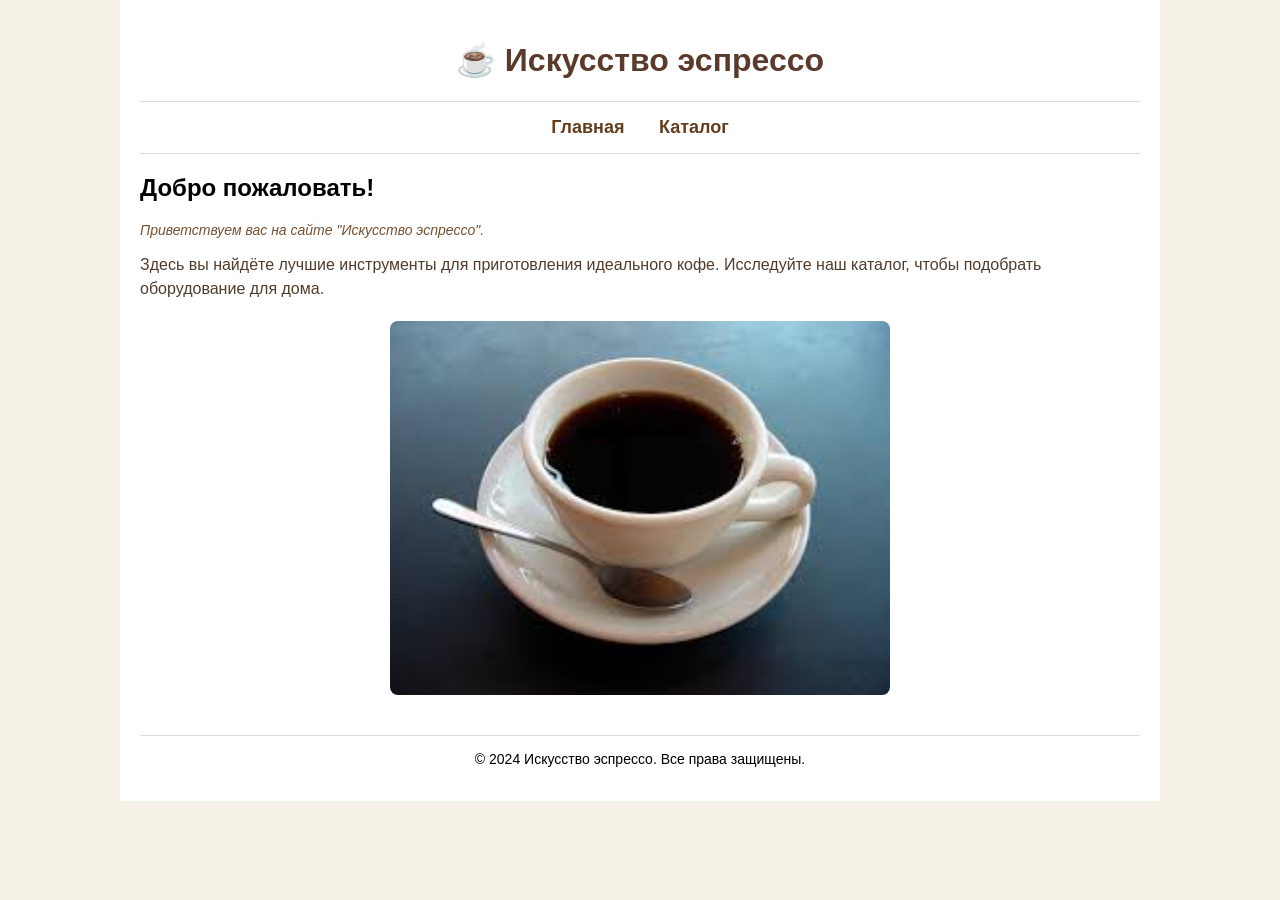
<file: index.html>
<!DOCTYPE html>
<html lang="ru">
<head>
    <meta charset="UTF-8">
    <meta name="viewport" content="width=device-width, initial-scale=1.0">
    <title>Главная</title>
    <link rel="stylesheet" href="style.css">
</head>
<body>
    <div class="container">
        <header>
            <h1>☕ Искусство эспрессо</h1>
            <hr>
            <nav>
                <ul class="menu">
                    <li><a href="index.html">Главная</a></li>
                    <li><a href="catalog.html">Каталог</a></li>
                </ul>
            </nav>
            <hr>
        </header>

        <main>
            <h2>Добро пожаловать!</h2>
            <div class="short-description">
                Приветствуем вас на сайте "Искусство эспрессо".
            </div>
            <div class="full-description">
                Здесь вы найдёте лучшие инструменты для приготовления идеального кофе. 
                Исследуйте наш каталог, чтобы подобрать оборудование для дома.
            </div>
            <img src="images/hero-image.jpg" alt="Кофе" style="width:100%; max-width:500px; display:block; margin:20px auto; border-radius:8px;">
        </main>

        <footer>
            <hr>
            <p>&copy; 2024 Искусство эспрессо. Все права защищены.</p>
        </footer>
    </div>
</body>
</html>
</file>
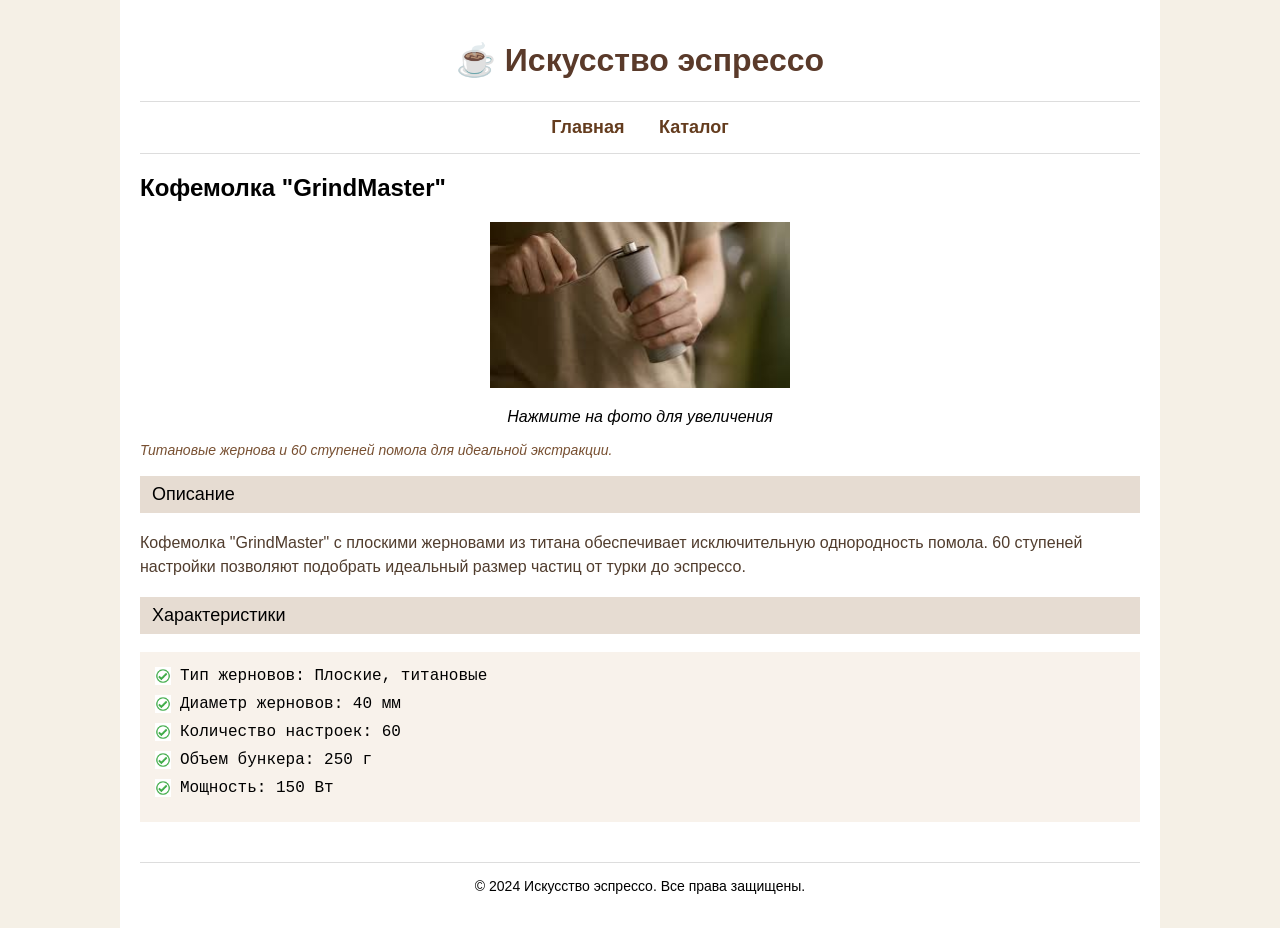
<file: coffee-grinder.html>
<!DOCTYPE html>
<html lang="ru">
<head>
    <meta charset="UTF-8">
    <meta name="viewport" content="width=device-width, initial-scale=1.0">
    <title>Кофемолка GrindMaster</title>
    <link rel="stylesheet" href="style.css">
</head>
<body>
    <div class="container">
        <header>
            <h1>☕ Искусство эспрессо</h1>
            <hr>
            <nav>
                <ul class="menu">
                    <li><a href="index.html">Главная</a></li>
                    <li><a href="catalog.html">Каталог</a></li>
                </ul>
            </nav>
            <hr>
        </header>

        <main>
            <h2>Кофемолка "GrindMaster"</h2>

            <div style="text-align: center;">
                <a href="images/coffee-grinder-full.jpg" target="_blank">
                    <img src="images/coffee-grinder-thumb.jpg" alt="Кофемолка" width="300">
                </a>
                <p><em>Нажмите на фото для увеличения</em></p>
            </div>

            <div class="short-description">
                Титановые жернова и 60 ступеней помола для идеальной экстракции.
            </div>

            <h3>Описание</h3>
            <div class="full-description">
                Кофемолка "GrindMaster" с плоскими жерновами из титана обеспечивает 
                исключительную однородность помола. 60 ступеней настройки позволяют 
                подобрать идеальный размер частиц от турки до эспрессо.
            </div>

            <h3>Характеристики</h3>
            <ul class="characters-list">
                <li>Тип жерновов: Плоские, титановые</li>
                <li>Диаметр жерновов: 40 мм</li>
                <li>Количество настроек: 60</li>
                <li>Объем бункера: 250 г</li>
                <li>Мощность: 150 Вт</li>
            </ul>
        </main>

        <footer>
            <hr>
            <p>&copy; 2024 Искусство эспрессо. Все права защищены.</p>
        </footer>
    </div>
</body>
</html>
</file>
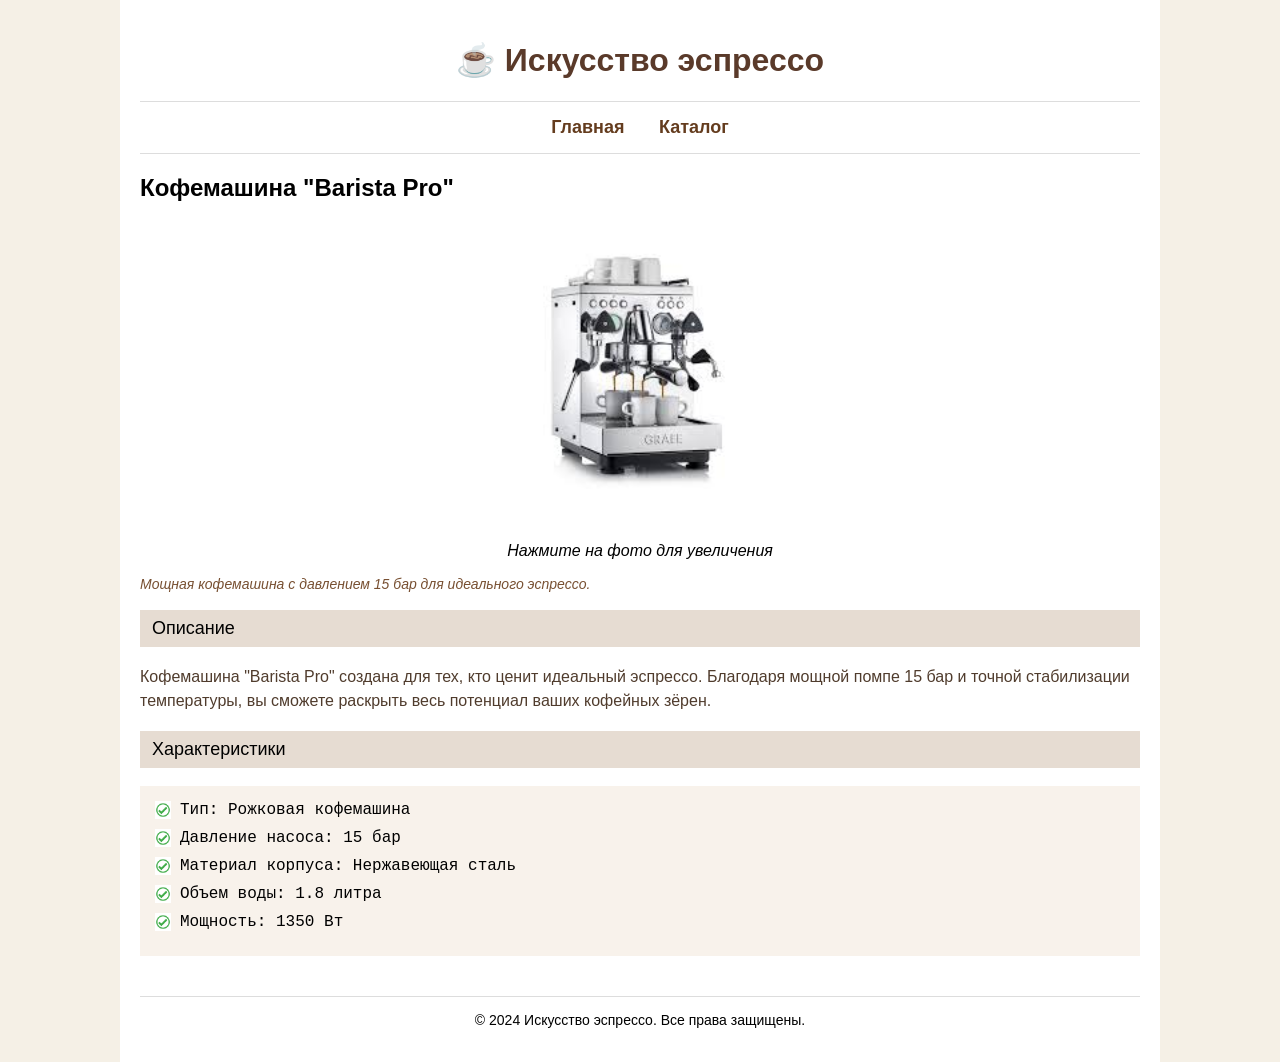
<file: espresso-machine.html>
<!DOCTYPE html>
<html lang="ru">
<head>
    <meta charset="UTF-8">
    <meta name="viewport" content="width=device-width, initial-scale=1.0">
    <title>Кофемашина Barista Pro</title>
    <link rel="stylesheet" href="style.css">
</head>
<body>
    <div class="container">
        <header>
            <h1>☕ Искусство эспрессо</h1>
            <hr>
            <nav>
                <ul class="menu">
                    <li><a href="index.html">Главная</a></li>
                    <li><a href="catalog.html">Каталог</a></li>
                </ul>
            </nav>
            <hr>
        </header>

        <main>
            <h2>Кофемашина "Barista Pro"</h2>

            <!-- Картинка с нажатием (открывается в новом окне) -->
            <div style="text-align: center;">
                <a href="images/espresso-machine-full.jpg" target="_blank">
                    <img src="images/espresso-machine-thumb.jpg" alt="Кофемашина" width="300">
                </a>
                <p><em>Нажмите на фото для увеличения</em></p>
            </div>

            <!-- Краткое описание -->
            <div class="short-description">
                Мощная кофемашина с давлением 15 бар для идеального эспрессо.
            </div>

            <!-- Заголовок и подробное описание -->
            <h3>Описание</h3>
            <div class="full-description">
                Кофемашина "Barista Pro" создана для тех, кто ценит идеальный эспрессо. 
                Благодаря мощной помпе 15 бар и точной стабилизации температуры, 
                вы сможете раскрыть весь потенциал ваших кофейных зёрен.
            </div>

            <!-- Заголовок и список характеристик -->
            <h3>Характеристики</h3>
            <ul class="characters-list">
                <li>Тип: Рожковая кофемашина</li>
                <li>Давление насоса: 15 бар</li>
                <li>Материал корпуса: Нержавеющая сталь</li>
                <li>Объем воды: 1.8 литра</li>
                <li>Мощность: 1350 Вт</li>
            </ul>
        </main>

        <footer>
            <hr>
            <p>&copy; 2024 Искусство эспрессо. Все права защищены.</p>
        </footer>
    </div>
</body>
</html>
</file>
<file: style.css>
body {
    background-color: rgb(245, 240, 230);
    font-family: Arial, sans-serif;
    margin: 0;
    padding: 0;
}

.container {
    max-width: 1000px;
    margin: 0 auto;
    background-color: white;
    padding: 20px;
}

header h1 {
    text-align: center;
    color: #5a3a2a;
}

hr {
    border: none;
    height: 1px;
    background-color: #ddd;
    margin: 15px 0;
}

/* Меню */
.menu {
    list-style: none;
    padding: 0;
    text-align: center;
    margin: 15px 0;
}

.menu li {
    display: inline;
    margin: 0 15px;
}

.menu a {
    color: rgb(100, 60, 30);
    font-size: 18px;
    font-weight: bold;
    text-decoration: none;
}

.menu a:hover {
    text-decoration: underline;
}

/* Фильтр */
.filter {
    margin: 20px 0;
    display: flex;
    gap: 10px;
}

.filter-btn {
    padding: 8px 16px;
    background-color: rgb(230, 220, 210);
    border: none;
    cursor: pointer;
}

.filter-btn.active {
    background-color: rgb(100, 60, 30);
    color: white;
}

/* Каталог */
.catalog {
    display: flex;
    gap: 30px;
    justify-content: center;
    flex-wrap: wrap;
    margin: 30px 0;
}

.catalog-item {
    text-align: center;
    width: 220px;
    padding: 15px;
    border: 1px solid #ddd;
}

.price {
    font-size: 18px;
    font-weight: bold;
    color: rgb(150, 80, 40);
}

.add-btn {
    background-color: rgb(100, 60, 30);
    color: white;
    border: none;
    padding: 8px 12px;
    cursor: pointer;
}

/* Корзина */
.cart {
    margin-top: 40px;
    padding: 20px;
    border-top: 2px solid #ddd;
}

.cart-item {
    display: flex;
    justify-content: space-between;
    padding: 8px;
    border-bottom: 1px solid #eee;
}

.cart-sum {
    font-size: 18px;
    font-weight: bold;
    margin: 15px 0;
}

#clear-cart, #checkout {
    padding: 8px 16px;
    margin-right: 10px;
    cursor: pointer;
}

/* Заголовки товара (из ПР2) */
h3 {
    color: black;
    font-size: 18px;
    font-weight: 400;
    background-color: rgb(230, 220, 210);
    padding: 8px 12px;
}

.short-description {
    color: rgb(120, 80, 50);
    font-size: 14px;
    font-style: italic;
    line-height: 16px;
    margin: 15px 0;
}

.full-description {
    color: rgb(80, 60, 45);
    font-size: 16px;
    font-weight: 400;
    line-height: 24px;
    text-align: left;
    margin: 15px 0;
}

.characters-list {
    font-family: 'Courier New', monospace;
    background-color: rgb(248, 242, 235);
    padding: 15px;
    list-style: none;
}

.characters-list li {
    margin-bottom: 10px;
    padding-left: 25px;
    background-image: url('images/check-icon.png');
    background-repeat: no-repeat;
    background-position: left center;
    background-size: 16px;
}

footer {
    text-align: center;
    margin-top: 40px;
    font-size: 14px;
}
</file>
